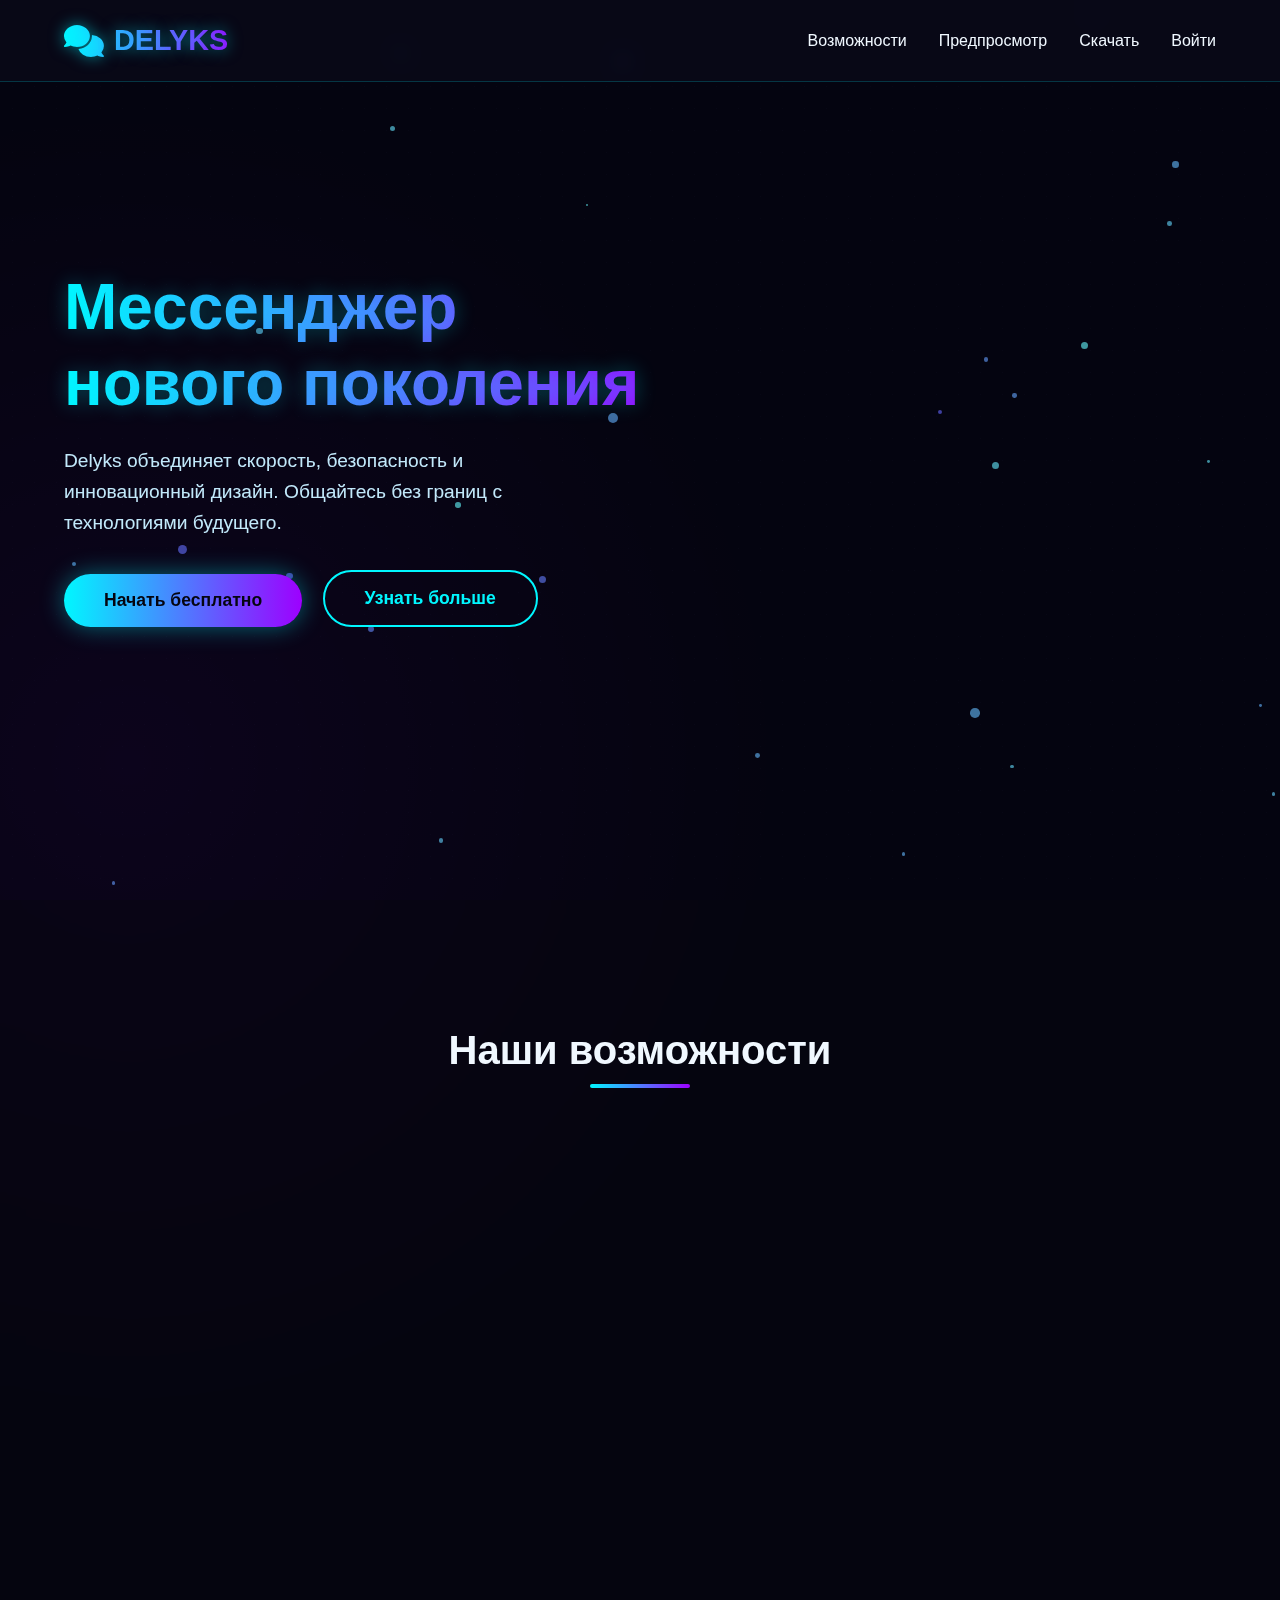
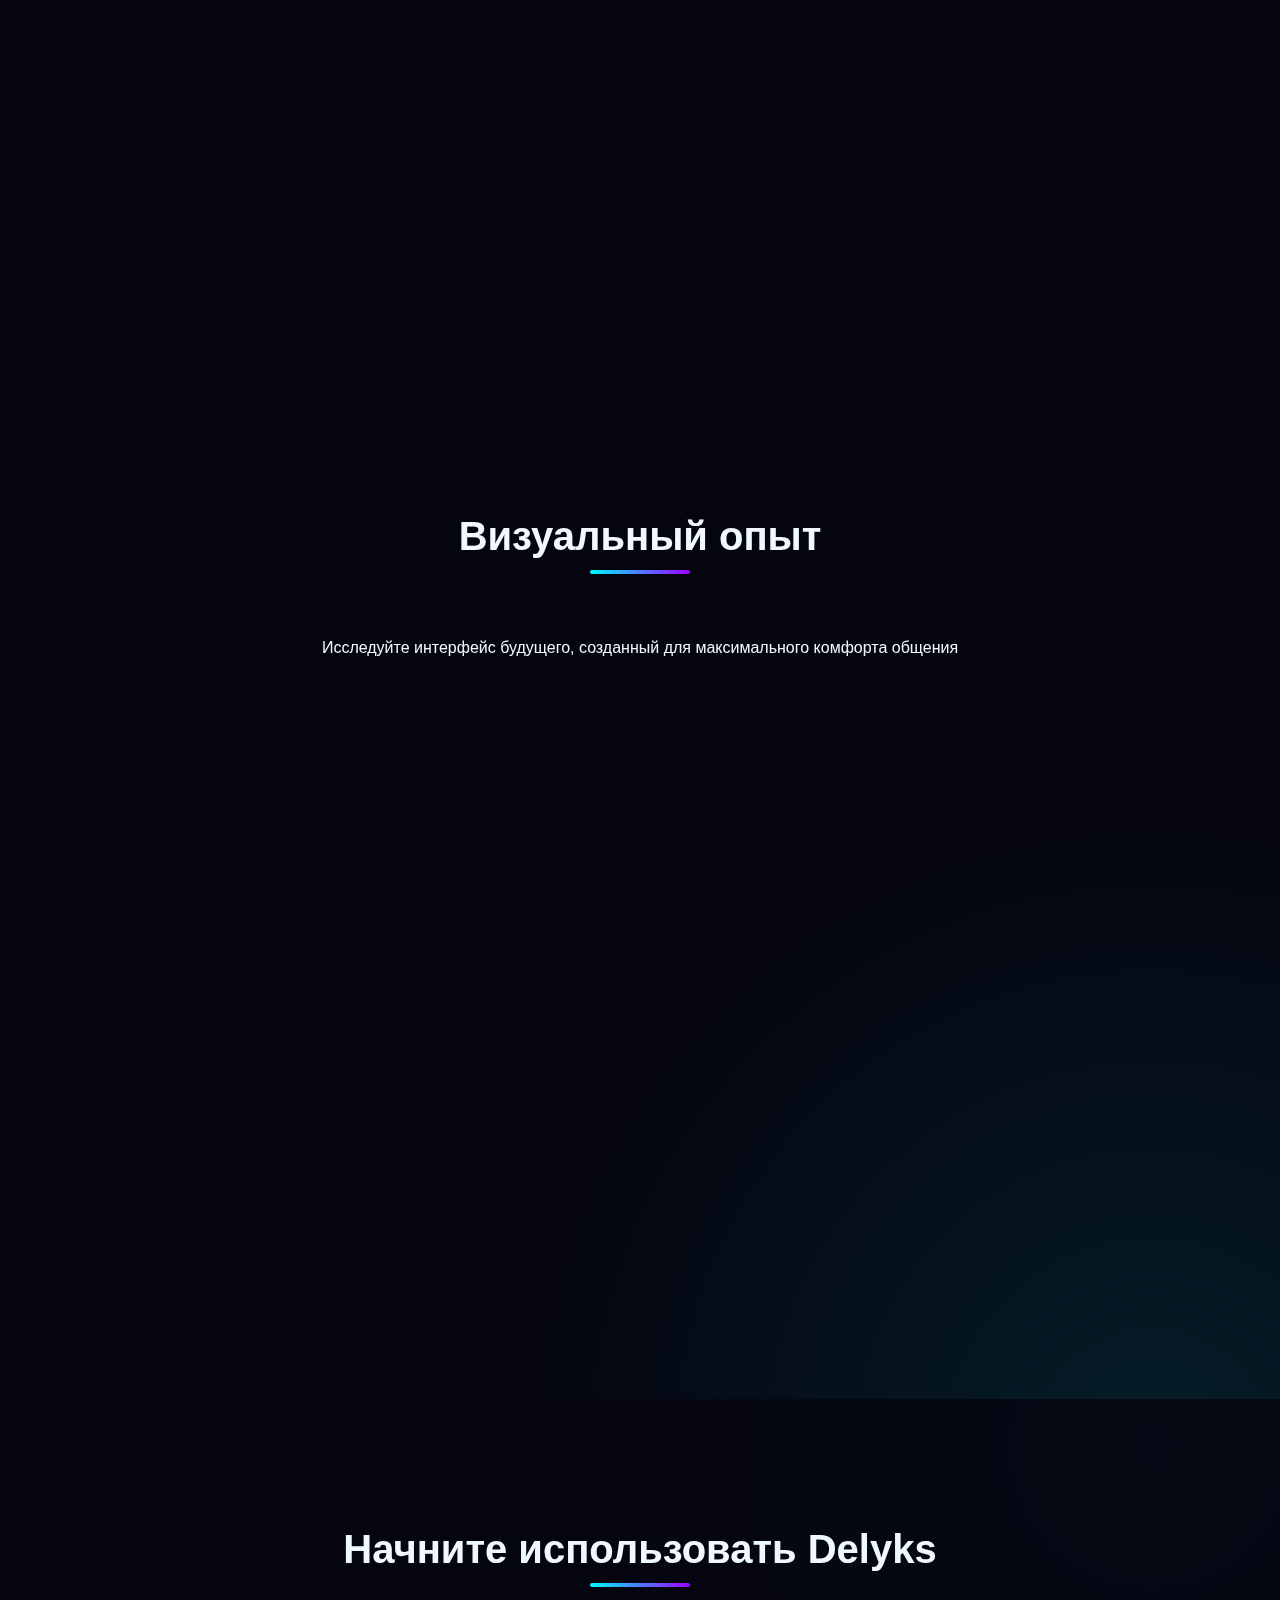
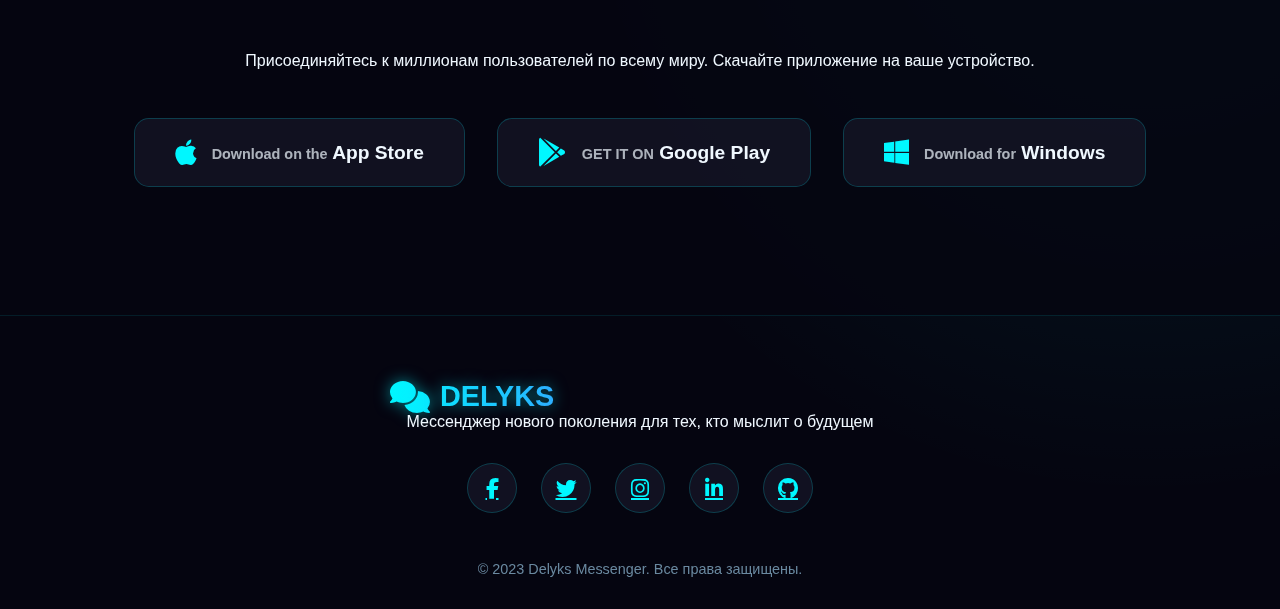
<file: Dedlyx.html>
<!DOCTYPE html>
<html lang="ru">
<head>
    <meta charset="UTF-8">
    <meta name="viewport" content="width=device-width, initial-scale=1.0">
    <title>Delyks - Мессенджер будущего</title>
    <link rel="stylesheet" href="https://cdnjs.cloudflare.com/ajax/libs/font-awesome/6.4.0/css/all.min.css">
    <style>
        :root {
            --primary: #00f7ff;
            --secondary: #9d00ff;
            --dark: #0a0a1a;
            --darker: #050510;
            --light: #f0f8ff;
            --transition: all 0.4s cubic-bezier(0.175, 0.885, 0.32, 1.275);
        }
        
        * {
            margin: 0;
            padding: 0;
            box-sizing: border-box;
            font-family: 'Segoe UI', Tahoma, Geneva, Verdana, sans-serif;
        }
        
        body {
            background: var(--darker);
            color: var(--light);
            overflow-x: hidden;
            background-image: 
                radial-gradient(circle at 10% 20%, rgba(157, 0, 255, 0.1) 0%, transparent 20%),
                radial-gradient(circle at 90% 80%, rgba(0, 247, 255, 0.1) 0%, transparent 20%);
            min-height: 100vh;
        }
        
        .grid-pattern {
            position: fixed;
            top: 0;
            left: 0;
            width: 100%;
            height: 100%;
            background: 
                linear-gradient(90deg, var(--darker) 21px, transparent 1%) center,
                linear-gradient(var(--darker) 21px, transparent 1%) center,
                var(--dark);
            background-size: 22px 22px;
            z-index: -2;
            opacity: 0.5;
        }
        
        .particles {
            position: fixed;
            top: 0;
            left: 0;
            width: 100%;
            height: 100%;
            z-index: -1;
            pointer-events: none;
        }
        
        .particle {
            position: absolute;
            border-radius: 50%;
            background: var(--primary);
            opacity: 0.6;
            animation: float 15s infinite linear;
        }
        
        @keyframes float {
            0% {
                transform: translateY(0) translateX(0);
                opacity: 0.2;
            }
            25% {
                transform: translateY(-25vh) translateX(10vw);
            }
            50% {
                transform: translateY(10vh) translateX(-15vw);
                opacity: 0.6;
            }
            75% {
                transform: translateY(-15vh) translateX(20vw);
            }
            100% {
                transform: translateY(0) translateX(0);
                opacity: 0.2;
            }
        }
        
        /* Header Styles */
        header {
            display: flex;
            justify-content: space-between;
            align-items: center;
            padding: 1.5rem 5%;
            position: fixed;
            width: 100%;
            top: 0;
            z-index: 100;
            backdrop-filter: blur(10px);
            background: rgba(10, 10, 26, 0.7);
            border-bottom: 1px solid rgba(0, 247, 255, 0.2);
        }
        
        .logo {
            display: flex;
            align-items: center;
            gap: 10px;
            font-size: 1.8rem;
            font-weight: 700;
            background: linear-gradient(90deg, var(--primary), var(--secondary));
            -webkit-background-clip: text;
            background-clip: text;
            color: transparent;
            text-shadow: 0 0 15px rgba(0, 247, 255, 0.5);
        }
        
        .logo i {
            font-size: 2rem;
        }
        
        nav ul {
            display: flex;
            list-style: none;
            gap: 2rem;
        }
        
        nav a {
            color: var(--light);
            text-decoration: none;
            font-weight: 500;
            position: relative;
            padding: 0.5rem 0;
            transition: var(--transition);
        }
        
        nav a:after {
            content: '';
            position: absolute;
            bottom: 0;
            left: 0;
            width: 0;
            height: 2px;
            background: linear-gradient(90deg, var(--primary), var(--secondary));
            transition: var(--transition);
        }
        
        nav a:hover {
            color: var(--primary);
        }
        
        nav a:hover:after {
            width: 100%;
        }
        
        /* Hero Section */
        .hero {
            min-height: 100vh;
            display: flex;
            align-items: center;
            padding: 0 5%;
            position: relative;
            overflow: hidden;
        }
        
        .hero-content {
            max-width: 600px;
            z-index: 10;
        }
        
        .hero h1 {
            font-size: 4rem;
            margin-bottom: 1.5rem;
            line-height: 1.2;
            background: linear-gradient(90deg, var(--primary), var(--secondary));
            -webkit-background-clip: text;
            background-clip: text;
            color: transparent;
            text-shadow: 0 0 20px rgba(0, 247, 255, 0.3);
        }
        
        .hero p {
            font-size: 1.2rem;
            margin-bottom: 2rem;
            line-height: 1.6;
            color: #c2e9fb;
            max-width: 500px;
        }
        
        /* Futuristic Buttons */
        .btn {
            display: inline-block;
            padding: 1rem 2.5rem;
            border-radius: 50px;
            text-decoration: none;
            font-weight: 600;
            font-size: 1.1rem;
            position: relative;
            overflow: hidden;
            transition: var(--transition);
            border: none;
            cursor: pointer;
            z-index: 1;
        }
        
        .btn-primary {
            background: linear-gradient(90deg, var(--primary), var(--secondary));
            color: var(--darker);
            box-shadow: 0 0 25px rgba(0, 247, 255, 0.4);
        }
        
        .btn-primary:hover {
            transform: translateY(-5px);
            box-shadow: 0 10px 30px rgba(0, 247, 255, 0.6);
        }
        
        .btn-secondary {
            background: transparent;
            color: var(--primary);
            border: 2px solid var(--primary);
            margin-left: 1rem;
        }
        
        .btn-secondary:hover {
            background: rgba(0, 247, 255, 0.1);
            box-shadow: 0 0 20px rgba(0, 247, 255, 0.4);
        }
        
        .btn:before {
            content: '';
            position: absolute;
            top: 0;
            left: 0;
            width: 100%;
            height: 100%;
            background: linear-gradient(90deg, transparent, rgba(255, 255, 255, 0.3), transparent);
            transform: translateX(-100%);
            transition: transform 0.6s ease;
            z-index: -1;
        }
        
        .btn:hover:before {
            transform: translateX(100%);
        }
        
        /* Features Section */
        .features {
            padding: 8rem 5%;
            background: rgba(5, 5, 16, 0.7);
            backdrop-filter: blur(10px);
            position: relative;
        }
        
        .section-title {
            text-align: center;
            font-size: 2.5rem;
            margin-bottom: 5rem;
            position: relative;
        }
        
        .section-title:after {
            content: '';
            position: absolute;
            bottom: -15px;
            left: 50%;
            transform: translateX(-50%);
            width: 100px;
            height: 4px;
            background: linear-gradient(90deg, var(--primary), var(--secondary));
            border-radius: 2px;
        }
        
        .features-grid {
            display: grid;
            grid-template-columns: repeat(auto-fit, minmax(300px, 1fr));
            gap: 2.5rem;
        }
        
        .feature-card {
            background: rgba(20, 20, 40, 0.5);
            border: 1px solid rgba(0, 247, 255, 0.1);
            border-radius: 20px;
            padding: 2.5rem;
            text-align: center;
            transition: var(--transition);
            backdrop-filter: blur(10px);
            position: relative;
            overflow: hidden;
        }
        
        .feature-card:hover {
            transform: translateY(-10px);
            border-color: rgba(0, 247, 255, 0.3);
            box-shadow: 0 10px 30px rgba(0, 247, 255, 0.1);
        }
        
        .feature-card:before {
            content: '';
            position: absolute;
            top: -2px;
            left: -2px;
            right: -2px;
            bottom: -2px;
            background: linear-gradient(45deg, var(--primary), var(--secondary));
            z-index: -1;
            border-radius: 22px;
            opacity: 0;
            transition: var(--transition);
        }
        
        .feature-card:hover:before {
            opacity: 1;
        }
        
        .feature-icon {
            font-size: 3.5rem;
            margin-bottom: 1.5rem;
            background: linear-gradient(90deg, var(--primary), var(--secondary));
            -webkit-background-clip: text;
            background-clip: text;
            color: transparent;
        }
        
        .feature-card h3 {
            font-size: 1.5rem;
            margin-bottom: 1rem;
        }
        
        .feature-card p {
            color: #a0d2eb;
            line-height: 1.6;
        }
        
        /* App Preview */
        .app-preview {
            padding: 8rem 5%;
            text-align: center;
            position: relative;
        }
        
        .preview-container {
            max-width: 900px;
            margin: 0 auto;
            display: flex;
            justify-content: center;
            align-items: center;
            gap: 3rem;
            margin-top: 4rem;
        }
        
        .phone-mockup {
            width: 280px;
            height: 550px;
            border-radius: 40px;
            border: 8px solid #111;
            background: #000;
            position: relative;
            overflow: hidden;
            box-shadow: 0 20px 50px rgba(0, 0, 0, 0.5);
        }
        
        .phone-screen {
            width: 100%;
            height: 100%;
            background: linear-gradient(135deg, #1a1a2e, #16213e);
            padding: 20px;
            overflow: hidden;
            position: relative;
        }
        
        .chat-bubble {
            background: rgba(0, 247, 255, 0.1);
            border-radius: 20px;
            padding: 15px;
            margin-bottom: 15px;
            max-width: 80%;
            position: relative;
            animation: fadeIn 0.5s ease forwards;
            opacity: 0;
            border: 1px solid rgba(0, 247, 255, 0.2);
        }
        
        .chat-bubble:nth-child(1) {
            align-self: flex-start;
            animation-delay: 0.2s;
        }
        
        .chat-bubble:nth-child(2) {
            align-self: flex-end;
            margin-left: auto;
            background: rgba(157, 0, 255, 0.1);
            border-color: rgba(157, 0, 255, 0.2);
            animation-delay: 0.6s;
        }
        
        .chat-bubble:nth-child(3) {
            align-self: flex-start;
            animation-delay: 1s;
        }
        
        .chat-bubble:nth-child(4) {
            align-self: flex-end;
            margin-left: auto;
            background: rgba(157, 0, 255, 0.1);
            border-color: rgba(157, 0, 255, 0.2);
            animation-delay: 1.4s;
        }
        
        @keyframes fadeIn {
            to {
                opacity: 1;
                transform: translateY(0);
            }
        }
        
        /* Download Section */
        .download {
            padding: 8rem 5%;
            text-align: center;
            background: rgba(5, 5, 16, 0.8);
            position: relative;
        }
        
        .download-content {
            max-width: 700px;
            margin: 0 auto;
        }
        
        .download-buttons {
            display: flex;
            justify-content: center;
            gap: 2rem;
            margin-top: 3rem;
            flex-wrap: wrap;
        }
        
        .platform-btn {
            display: flex;
            align-items: center;
            gap: 15px;
            padding: 1.2rem 2.5rem;
            border-radius: 15px;
            background: rgba(30, 30, 50, 0.5);
            border: 1px solid rgba(0, 247, 255, 0.2);
            text-decoration: none;
            color: var(--light);
            transition: var(--transition);
        }
        
        .platform-btn:hover {
            background: rgba(0, 247, 255, 0.1);
            transform: translateY(-5px);
            box-shadow: 0 10px 25px rgba(0, 247, 255, 0.2);
            border-color: var(--primary);
        }
        
        .platform-btn i {
            font-size: 1.8rem;
            color: var(--primary);
        }
        
        .platform-btn span {
            text-align: left;
        }
        
        .platform-btn span:first-child {
            font-size: 0.9rem;
            opacity: 0.7;
        }
        
        .platform-btn span:last-child {
            font-size: 1.2rem;
            font-weight: 600;
        }
        
        /* Footer */
        footer {
            padding: 4rem 5% 2rem;
            border-top: 1px solid rgba(0, 247, 255, 0.1);
            text-align: center;
        }
        
        .footer-content {
            max-width: 500px;
            margin: 0 auto 3rem;
        }
        
        .social-links {
            display: flex;
            justify-content: center;
            gap: 1.5rem;
            margin: 2rem 0;
        }
        
        .social-links a {
            display: flex;
            align-items: center;
            justify-content: center;
            width: 50px;
            height: 50px;
            border-radius: 50%;
            background: rgba(30, 30, 50, 0.5);
            color: var(--primary);
            font-size: 1.3rem;
            transition: var(--transition);
            border: 1px solid rgba(0, 247, 255, 0.2);
        }
        
        .social-links a:hover {
            background: rgba(0, 247, 255, 0.1);
            transform: translateY(-5px);
            box-shadow: 0 5px 15px rgba(0, 247, 255, 0.2);
        }
        
        .copyright {
            margin-top: 2rem;
            color: #6a89a0;
            font-size: 0.9rem;
        }
        
        /* Animations */
        @keyframes floatUpDown {
            0%, 100% {
                transform: translateY(0);
            }
            50% {
                transform: translateY(-20px);
            }
        }
        
        /* Responsive Design */
        @media (max-width: 768px) {
            .hero h1 {
                font-size: 2.8rem;
            }
            
            .preview-container {
                flex-direction: column;
            }
            
            nav ul {
                gap: 1.2rem;
            }
            
            .download-buttons {
                flex-direction: column;
                align-items: center;
            }
        }
        
        @media (max-width: 480px) {
            .hero h1 {
                font-size: 2.2rem;
            }
            
            nav ul {
                display: none;
            }
            
            .btn {
                display: block;
                width: 100%;
                margin-bottom: 1rem;
                text-align: center;
            }
            
            .btn-secondary {
                margin-left: 0;
            }
        }
    </style>
</head>
<body>
    <!-- Background Elements -->
    <div class="grid-pattern"></div>
    <div class="particles" id="particles"></div>
    
    <!-- Header -->
    <header>
        <div class="logo">
            <i class="fas fa-comments"></i>
            <span>DELYKS</span>
        </div>
        <nav>
            <ul>
                <li><a href="#features">Возможности</a></li>
                <li><a href="#preview">Предпросмотр</a></li>
                <li><a href="#download">Скачать</a></li>
                <li><a href="#">Войти</a></li>
            </ul>
        </nav>
    </header>
    
    <!-- Hero Section -->
    <section class="hero">
        <div class="hero-content">
            <h1>Мессенджер нового поколения</h1>
            <p>Delyks объединяет скорость, безопасность и инновационный дизайн. Общайтесь без границ с технологиями будущего.</p>
            <div class="hero-buttons">
                <a href="#download" class="btn btn-primary">Начать бесплатно</a>
                <a href="#features" class="btn btn-secondary">Узнать больше</a>
            </div>
        </div>
    </section>
    
    <!-- Features Section -->
    <section class="features" id="features">
        <h2 class="section-title">Наши возможности</h2>
        <div class="features-grid">
            <div class="feature-card">
                <div class="feature-icon">
                    <i class="fas fa-bolt"></i>
                </div>
                <h3>Молниеносная скорость</h3>
                <p>Сообщения доставляются мгновенно благодаря нашей запатентованной технологии передачи данных.</p>
            </div>
            
            <div class="feature-card">
                <div class="feature-icon">
                    <i class="fas fa-lock"></i>
                </div>
                <h3>Военное шифрование</h3>
                <p>Ваши разговоры защищены сквозным шифрованием, недоступным даже для нас.</p>
            </div>
            
            <div class="feature-card">
                <div class="feature-icon">
                    <i class="fas fa-robot"></i>
                </div>
                <h3>ИИ помощник</h3>
                <p>Встроенный искусственный интеллект помогает в общении и решении задач.</p>
            </div>
            
            <div class="feature-card">
                <div class="feature-icon">
                    <i class="fas fa-vr-cardboard"></i>
                </div>
                <h3>VR-интеграция</h3>
                <p>Общайтесь в виртуальной реальности с нашим уникальным VR-чат модулем.</p>
            </div>
            
            <div class="feature-card">
                <div class="feature-icon">
                    <i class="fas fa-language"></i>
                </div>
                <h3>Перевод в реальном времени</h3>
                <p>Общайтесь без языковых барьеров с мгновенным переводом сообщений.</p>
            </div>
            
            <div class="feature-card">
                <div class="feature-icon">
                    <i class="fas fa-infinity"></i>
                </div>
                <h3>Безлимитное общение</h3>
                <p>Отправляйте неограниченное количество сообщений, фото и видео без подписок.</p>
            </div>
        </div>
    </section>
    
    <!-- App Preview -->
    <section class="app-preview" id="preview">
        <h2 class="section-title">Визуальный опыт</h2>
        <p>Исследуйте интерфейс будущего, созданный для максимального комфорта общения</p>
        
        <div class="preview-container">
            <div class="phone-mockup">
                <div class="phone-screen">
                    <div class="chat-bubble">
                        <strong>Алексей</strong>
                        <p>Привет! Как насчет встречи завтра в новом VR-чате?</p>
                    </div>
                    <div class="chat-bubble">
                        <strong>Мария</strong>
                        <p>Отличная идея! В какое время? Я могу после 18:00</p>
                    </div>
                    <div class="chat-bubble">
                        <strong>Алексей</strong>
                        <p>Отлично! Я создам комнату и отправлю тебе приглашение</p>
                    </div>
                    <div class="chat-bubble">
                        <strong>Мария</strong>
                        <p>Супер! Жду с нетерпением, особенно после твоих рассказов о новых функциях</p>
                    </div>
                </div>
            </div>
        </div>
    </section>
    
    <!-- Download Section -->
    <section class="download" id="download">
        <h2 class="section-title">Начните использовать Delyks</h2>
        <p>Присоединяйтесь к миллионам пользователей по всему миру. Скачайте приложение на ваше устройство.</p>
        
        <div class="download-buttons">
            <a href="#" class="platform-btn">
                <i class="fab fa-apple"></i>
                <span>
                    <span>Download on the</span>
                    <span>App Store</span>
                </span>
            </a>
            
            <a href="#" class="platform-btn">
                <i class="fab fa-google-play"></i>
                <span>
                    <span>GET IT ON</span>
                    <span>Google Play</span>
                </span>
            </a>
            
            <a href="#" class="platform-btn">
                <i class="fab fa-windows"></i>
                <span>
                    <span>Download for</span>
                    <span>Windows</span>
                </span>
            </a>
        </div>
    </section>
    
    <!-- Footer -->
    <footer>
        <div class="footer-content">
            <div class="logo">
                <i class="fas fa-comments"></i>
                <span>DELYKS</span>
            </div>
            <p>Мессенджер нового поколения для тех, кто мыслит о будущем</p>
            
            <div class="social-links">
                <a href="#"><i class="fab fa-facebook-f"></i></a>
                <a href="#"><i class="fab fa-twitter"></i></a>
                <a href="#"><i class="fab fa-instagram"></i></a>
                <a href="#"><i class="fab fa-linkedin-in"></i></a>
                <a href="#"><i class="fab fa-github"></i></a>
            </div>
        </div>
        
        <div class="copyright">
            &copy; 2023 Delyks Messenger. Все права защищены.
        </div>
    </footer>
    
    <script>
        // Создание частиц для фона
        function createParticles() {
            const particlesContainer = document.getElementById('particles');
            const particleCount = 30;
            
            for (let i = 0; i < particleCount; i++) {
                const particle = document.createElement('div');
                particle.classList.add('particle');
                
                // Случайные параметры для частиц
                const size = Math.random() * 8 + 2;
                const posX = Math.random() * 100;
                const posY = Math.random() * 100;
                const animationDuration = Math.random() * 20 + 10;
                const animationDelay = Math.random() * 5;
                const hue = Math.random() * 60 + 180; // Оттенки синего и фиолетового
                
                particle.style.width = `${size}px`;
                particle.style.height = `${size}px`;
                particle.style.left = `${posX}%`;
                particle.style.top = `${posY}%`;
                particle.style.animationDuration = `${animationDuration}s`;
                particle.style.animationDelay = `${animationDelay}s`;
                particle.style.backgroundColor = `hsl(${hue}, 100%, 70%)`;
                
                particlesContainer.appendChild(particle);
            }
        }
        
        // Анимация при скролле
        function animateOnScroll() {
            const elements = document.querySelectorAll('.feature-card, .phone-mockup');
            
            elements.forEach(element => {
                const elementTop = element.getBoundingClientRect().top;
                const windowHeight = window.innerHeight;
                
                if (elementTop < windowHeight - 100) {
                    element.style.opacity = 1;
                    element.style.transform = 'translateY(0)';
                }
            });
        }
        
        // Инициализация
        document.addEventListener('DOMContentLoaded', () => {
            createParticles();
            
            // Начальная настройка для анимации
            document.querySelectorAll('.feature-card, .phone-mockup').forEach(el => {
                el.style.opacity = 0;
                el.style.transform = 'translateY(50px)';
                el.style.transition = 'opacity 0.8s ease, transform 0.8s ease';
            });
            
            // Анимация при загрузке
            setTimeout(() => {
                document.querySelector('.hero h1').style.animation = 'fadeIn 1s forwards';
                document.querySelector('.hero p').style.animation = 'fadeIn 1s 0.3s forwards';
                document.querySelector('.hero-buttons').style.animation = 'fadeIn 1s 0.6s forwards';
            }, 500);
            
            // Слушатель скролла
            window.addEventListener('scroll', animateOnScroll);
            // Инициализация при загрузке
            animateOnScroll();
            
            // Плавная прокрутка для якорных ссылок
            document.querySelectorAll('a[href^="#"]').forEach(anchor => {
                anchor.addEventListener('click', function(e) {
                    e.preventDefault();
                    const target = document.querySelector(this.getAttribute('href'));
                    if (target) {
                        window.scrollTo({
                            top: target.offsetTop - 80,
                            behavior: 'smooth'
                        });
                    }
                });
            });
        });
    </script>
</body>
</html>
</file>
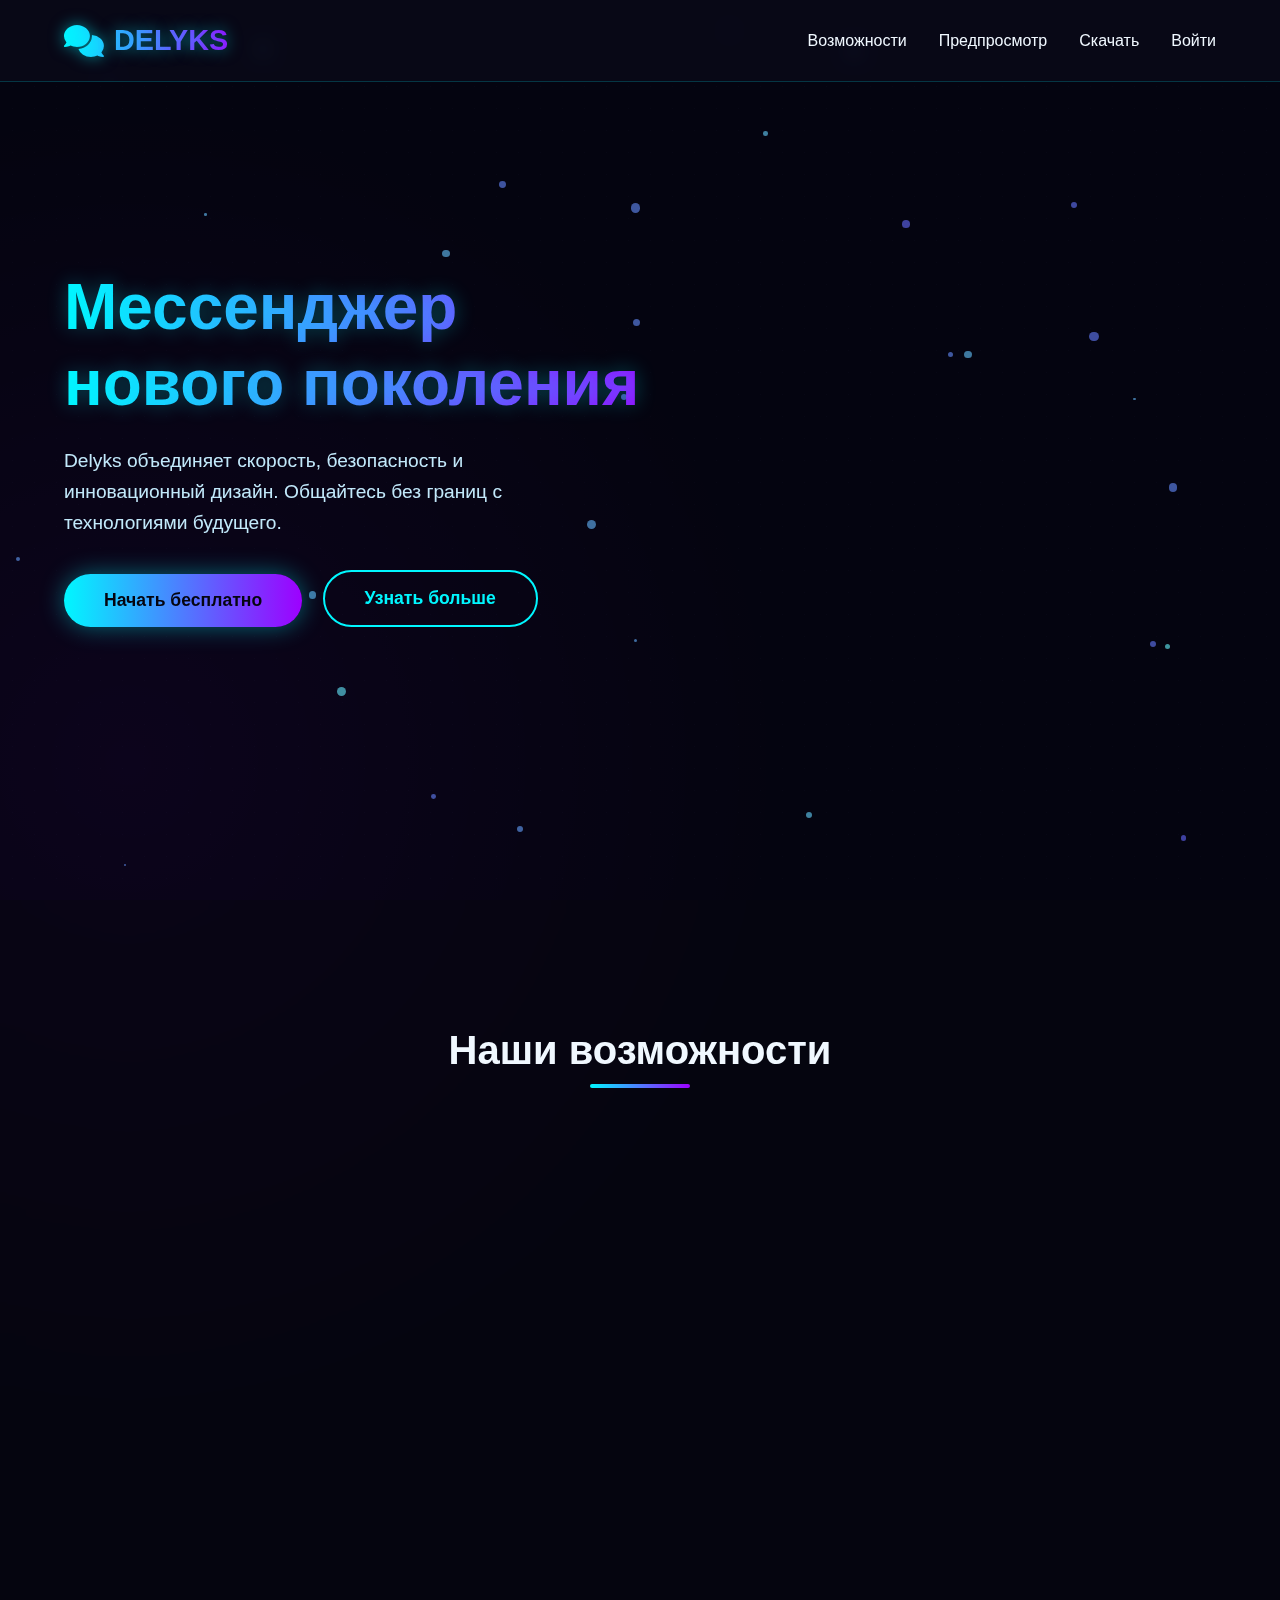
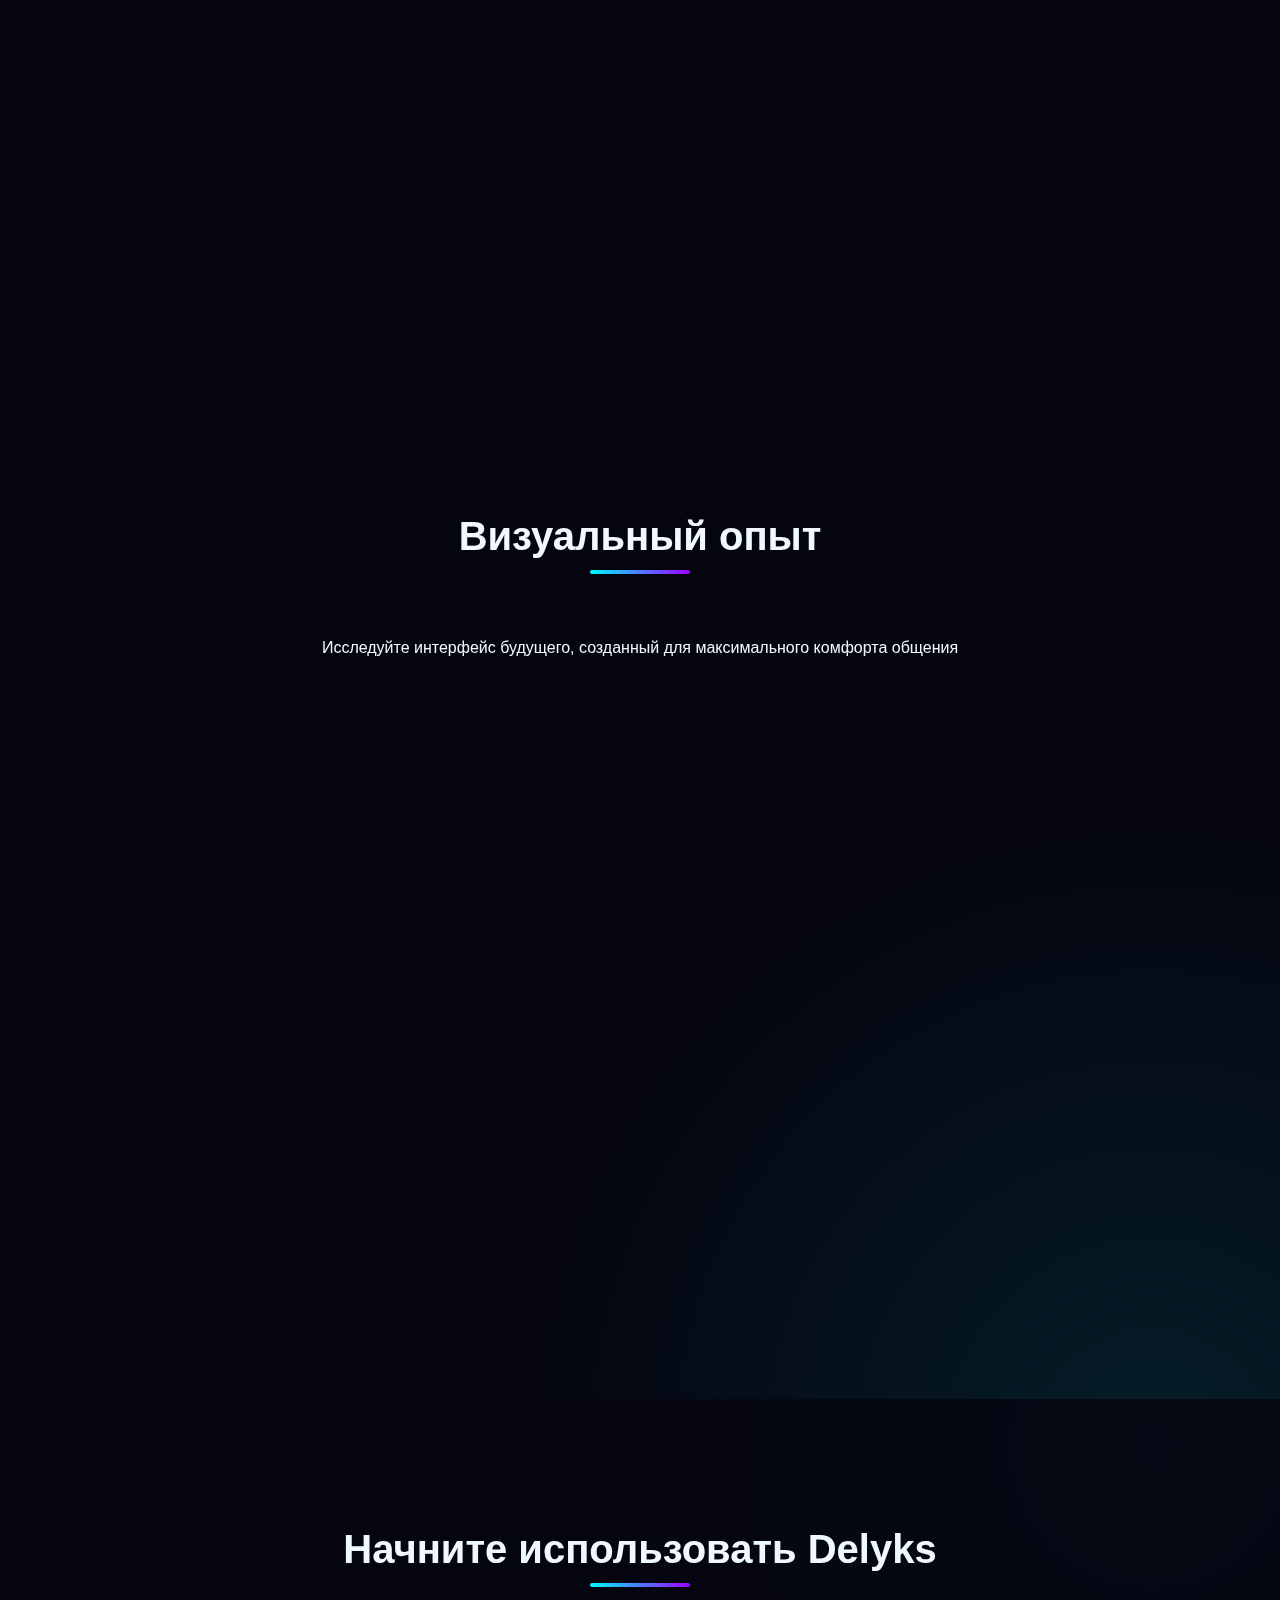
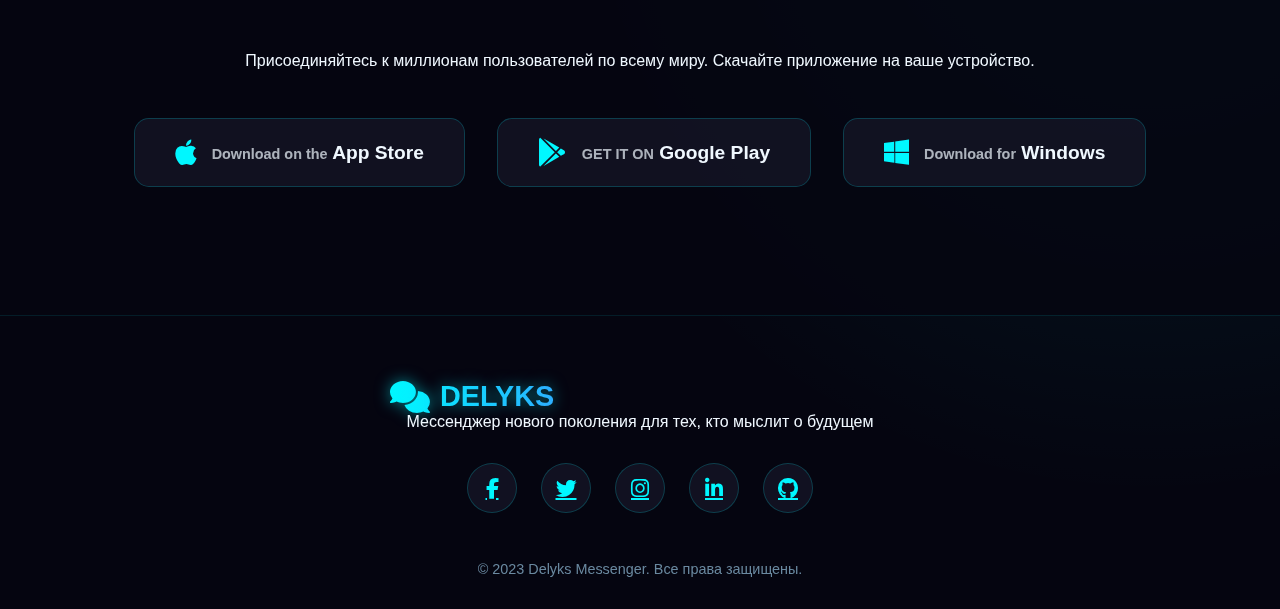
<file: newfile (19).html>
<!DOCTYPE html>
<html lang="ru">
<head>
    <meta charset="UTF-8">
    <meta name="viewport" content="width=device-width, initial-scale=1.0">
    <title>Delyks - Мессенджер будущего</title>
    <link rel="stylesheet" href="https://cdnjs.cloudflare.com/ajax/libs/font-awesome/6.4.0/css/all.min.css">
    <style>
        :root {
            --primary: #00f7ff;
            --secondary: #9d00ff;
            --dark: #0a0a1a;
            --darker: #050510;
            --light: #f0f8ff;
            --transition: all 0.4s cubic-bezier(0.175, 0.885, 0.32, 1.275);
        }
        
        * {
            margin: 0;
            padding: 0;
            box-sizing: border-box;
            font-family: 'Segoe UI', Tahoma, Geneva, Verdana, sans-serif;
        }
        
        body {
            background: var(--darker);
            color: var(--light);
            overflow-x: hidden;
            background-image: 
                radial-gradient(circle at 10% 20%, rgba(157, 0, 255, 0.1) 0%, transparent 20%),
                radial-gradient(circle at 90% 80%, rgba(0, 247, 255, 0.1) 0%, transparent 20%);
            min-height: 100vh;
        }
        
        .grid-pattern {
            position: fixed;
            top: 0;
            left: 0;
            width: 100%;
            height: 100%;
            background: 
                linear-gradient(90deg, var(--darker) 21px, transparent 1%) center,
                linear-gradient(var(--darker) 21px, transparent 1%) center,
                var(--dark);
            background-size: 22px 22px;
            z-index: -2;
            opacity: 0.5;
        }
        
        .particles {
            position: fixed;
            top: 0;
            left: 0;
            width: 100%;
            height: 100%;
            z-index: -1;
            pointer-events: none;
        }
        
        .particle {
            position: absolute;
            border-radius: 50%;
            background: var(--primary);
            opacity: 0.6;
            animation: float 15s infinite linear;
        }
        
        @keyframes float {
            0% {
                transform: translateY(0) translateX(0);
                opacity: 0.2;
            }
            25% {
                transform: translateY(-25vh) translateX(10vw);
            }
            50% {
                transform: translateY(10vh) translateX(-15vw);
                opacity: 0.6;
            }
            75% {
                transform: translateY(-15vh) translateX(20vw);
            }
            100% {
                transform: translateY(0) translateX(0);
                opacity: 0.2;
            }
        }
        
        /* Header Styles */
        header {
            display: flex;
            justify-content: space-between;
            align-items: center;
            padding: 1.5rem 5%;
            position: fixed;
            width: 100%;
            top: 0;
            z-index: 100;
            backdrop-filter: blur(10px);
            background: rgba(10, 10, 26, 0.7);
            border-bottom: 1px solid rgba(0, 247, 255, 0.2);
        }
        
        .logo {
            display: flex;
            align-items: center;
            gap: 10px;
            font-size: 1.8rem;
            font-weight: 700;
            background: linear-gradient(90deg, var(--primary), var(--secondary));
            -webkit-background-clip: text;
            background-clip: text;
            color: transparent;
            text-shadow: 0 0 15px rgba(0, 247, 255, 0.5);
        }
        
        .logo i {
            font-size: 2rem;
        }
        
        nav ul {
            display: flex;
            list-style: none;
            gap: 2rem;
        }
        
        nav a {
            color: var(--light);
            text-decoration: none;
            font-weight: 500;
            position: relative;
            padding: 0.5rem 0;
            transition: var(--transition);
        }
        
        nav a:after {
            content: '';
            position: absolute;
            bottom: 0;
            left: 0;
            width: 0;
            height: 2px;
            background: linear-gradient(90deg, var(--primary), var(--secondary));
            transition: var(--transition);
        }
        
        nav a:hover {
            color: var(--primary);
        }
        
        nav a:hover:after {
            width: 100%;
        }
        
        /* Hero Section */
        .hero {
            min-height: 100vh;
            display: flex;
            align-items: center;
            padding: 0 5%;
            position: relative;
            overflow: hidden;
        }
        
        .hero-content {
            max-width: 600px;
            z-index: 10;
        }
        
        .hero h1 {
            font-size: 4rem;
            margin-bottom: 1.5rem;
            line-height: 1.2;
            background: linear-gradient(90deg, var(--primary), var(--secondary));
            -webkit-background-clip: text;
            background-clip: text;
            color: transparent;
            text-shadow: 0 0 20px rgba(0, 247, 255, 0.3);
        }
        
        .hero p {
            font-size: 1.2rem;
            margin-bottom: 2rem;
            line-height: 1.6;
            color: #c2e9fb;
            max-width: 500px;
        }
        
        /* Futuristic Buttons */
        .btn {
            display: inline-block;
            padding: 1rem 2.5rem;
            border-radius: 50px;
            text-decoration: none;
            font-weight: 600;
            font-size: 1.1rem;
            position: relative;
            overflow: hidden;
            transition: var(--transition);
            border: none;
            cursor: pointer;
            z-index: 1;
        }
        
        .btn-primary {
            background: linear-gradient(90deg, var(--primary), var(--secondary));
            color: var(--darker);
            box-shadow: 0 0 25px rgba(0, 247, 255, 0.4);
        }
        
        .btn-primary:hover {
            transform: translateY(-5px);
            box-shadow: 0 10px 30px rgba(0, 247, 255, 0.6);
        }
        
        .btn-secondary {
            background: transparent;
            color: var(--primary);
            border: 2px solid var(--primary);
            margin-left: 1rem;
        }
        
        .btn-secondary:hover {
            background: rgba(0, 247, 255, 0.1);
            box-shadow: 0 0 20px rgba(0, 247, 255, 0.4);
        }
        
        .btn:before {
            content: '';
            position: absolute;
            top: 0;
            left: 0;
            width: 100%;
            height: 100%;
            background: linear-gradient(90deg, transparent, rgba(255, 255, 255, 0.3), transparent);
            transform: translateX(-100%);
            transition: transform 0.6s ease;
            z-index: -1;
        }
        
        .btn:hover:before {
            transform: translateX(100%);
        }
        
        /* Features Section */
        .features {
            padding: 8rem 5%;
            background: rgba(5, 5, 16, 0.7);
            backdrop-filter: blur(10px);
            position: relative;
        }
        
        .section-title {
            text-align: center;
            font-size: 2.5rem;
            margin-bottom: 5rem;
            position: relative;
        }
        
        .section-title:after {
            content: '';
            position: absolute;
            bottom: -15px;
            left: 50%;
            transform: translateX(-50%);
            width: 100px;
            height: 4px;
            background: linear-gradient(90deg, var(--primary), var(--secondary));
            border-radius: 2px;
        }
        
        .features-grid {
            display: grid;
            grid-template-columns: repeat(auto-fit, minmax(300px, 1fr));
            gap: 2.5rem;
        }
        
        .feature-card {
            background: rgba(20, 20, 40, 0.5);
            border: 1px solid rgba(0, 247, 255, 0.1);
            border-radius: 20px;
            padding: 2.5rem;
            text-align: center;
            transition: var(--transition);
            backdrop-filter: blur(10px);
            position: relative;
            overflow: hidden;
        }
        
        .feature-card:hover {
            transform: translateY(-10px);
            border-color: rgba(0, 247, 255, 0.3);
            box-shadow: 0 10px 30px rgba(0, 247, 255, 0.1);
        }
        
        .feature-card:before {
            content: '';
            position: absolute;
            top: -2px;
            left: -2px;
            right: -2px;
            bottom: -2px;
            background: linear-gradient(45deg, var(--primary), var(--secondary));
            z-index: -1;
            border-radius: 22px;
            opacity: 0;
            transition: var(--transition);
        }
        
        .feature-card:hover:before {
            opacity: 1;
        }
        
        .feature-icon {
            font-size: 3.5rem;
            margin-bottom: 1.5rem;
            background: linear-gradient(90deg, var(--primary), var(--secondary));
            -webkit-background-clip: text;
            background-clip: text;
            color: transparent;
        }
        
        .feature-card h3 {
            font-size: 1.5rem;
            margin-bottom: 1rem;
        }
        
        .feature-card p {
            color: #a0d2eb;
            line-height: 1.6;
        }
        
        /* App Preview */
        .app-preview {
            padding: 8rem 5%;
            text-align: center;
            position: relative;
        }
        
        .preview-container {
            max-width: 900px;
            margin: 0 auto;
            display: flex;
            justify-content: center;
            align-items: center;
            gap: 3rem;
            margin-top: 4rem;
        }
        
        .phone-mockup {
            width: 280px;
            height: 550px;
            border-radius: 40px;
            border: 8px solid #111;
            background: #000;
            position: relative;
            overflow: hidden;
            box-shadow: 0 20px 50px rgba(0, 0, 0, 0.5);
        }
        
        .phone-screen {
            width: 100%;
            height: 100%;
            background: linear-gradient(135deg, #1a1a2e, #16213e);
            padding: 20px;
            overflow: hidden;
            position: relative;
        }
        
        .chat-bubble {
            background: rgba(0, 247, 255, 0.1);
            border-radius: 20px;
            padding: 15px;
            margin-bottom: 15px;
            max-width: 80%;
            position: relative;
            animation: fadeIn 0.5s ease forwards;
            opacity: 0;
            border: 1px solid rgba(0, 247, 255, 0.2);
        }
        
        .chat-bubble:nth-child(1) {
            align-self: flex-start;
            animation-delay: 0.2s;
        }
        
        .chat-bubble:nth-child(2) {
            align-self: flex-end;
            margin-left: auto;
            background: rgba(157, 0, 255, 0.1);
            border-color: rgba(157, 0, 255, 0.2);
            animation-delay: 0.6s;
        }
        
        .chat-bubble:nth-child(3) {
            align-self: flex-start;
            animation-delay: 1s;
        }
        
        .chat-bubble:nth-child(4) {
            align-self: flex-end;
            margin-left: auto;
            background: rgba(157, 0, 255, 0.1);
            border-color: rgba(157, 0, 255, 0.2);
            animation-delay: 1.4s;
        }
        
        @keyframes fadeIn {
            to {
                opacity: 1;
                transform: translateY(0);
            }
        }
        
        /* Download Section */
        .download {
            padding: 8rem 5%;
            text-align: center;
            background: rgba(5, 5, 16, 0.8);
            position: relative;
        }
        
        .download-content {
            max-width: 700px;
            margin: 0 auto;
        }
        
        .download-buttons {
            display: flex;
            justify-content: center;
            gap: 2rem;
            margin-top: 3rem;
            flex-wrap: wrap;
        }
        
        .platform-btn {
            display: flex;
            align-items: center;
            gap: 15px;
            padding: 1.2rem 2.5rem;
            border-radius: 15px;
            background: rgba(30, 30, 50, 0.5);
            border: 1px solid rgba(0, 247, 255, 0.2);
            text-decoration: none;
            color: var(--light);
            transition: var(--transition);
        }
        
        .platform-btn:hover {
            background: rgba(0, 247, 255, 0.1);
            transform: translateY(-5px);
            box-shadow: 0 10px 25px rgba(0, 247, 255, 0.2);
            border-color: var(--primary);
        }
        
        .platform-btn i {
            font-size: 1.8rem;
            color: var(--primary);
        }
        
        .platform-btn span {
            text-align: left;
        }
        
        .platform-btn span:first-child {
            font-size: 0.9rem;
            opacity: 0.7;
        }
        
        .platform-btn span:last-child {
            font-size: 1.2rem;
            font-weight: 600;
        }
        
        /* Footer */
        footer {
            padding: 4rem 5% 2rem;
            border-top: 1px solid rgba(0, 247, 255, 0.1);
            text-align: center;
        }
        
        .footer-content {
            max-width: 500px;
            margin: 0 auto 3rem;
        }
        
        .social-links {
            display: flex;
            justify-content: center;
            gap: 1.5rem;
            margin: 2rem 0;
        }
        
        .social-links a {
            display: flex;
            align-items: center;
            justify-content: center;
            width: 50px;
            height: 50px;
            border-radius: 50%;
            background: rgba(30, 30, 50, 0.5);
            color: var(--primary);
            font-size: 1.3rem;
            transition: var(--transition);
            border: 1px solid rgba(0, 247, 255, 0.2);
        }
        
        .social-links a:hover {
            background: rgba(0, 247, 255, 0.1);
            transform: translateY(-5px);
            box-shadow: 0 5px 15px rgba(0, 247, 255, 0.2);
        }
        
        .copyright {
            margin-top: 2rem;
            color: #6a89a0;
            font-size: 0.9rem;
        }
        
        /* Animations */
        @keyframes floatUpDown {
            0%, 100% {
                transform: translateY(0);
            }
            50% {
                transform: translateY(-20px);
            }
        }
        
        /* Responsive Design */
        @media (max-width: 768px) {
            .hero h1 {
                font-size: 2.8rem;
            }
            
            .preview-container {
                flex-direction: column;
            }
            
            nav ul {
                gap: 1.2rem;
            }
            
            .download-buttons {
                flex-direction: column;
                align-items: center;
            }
        }
        
        @media (max-width: 480px) {
            .hero h1 {
                font-size: 2.2rem;
            }
            
            nav ul {
                display: none;
            }
            
            .btn {
                display: block;
                width: 100%;
                margin-bottom: 1rem;
                text-align: center;
            }
            
            .btn-secondary {
                margin-left: 0;
            }
        }
    </style>
</head>
<body>
    <!-- Background Elements -->
    <div class="grid-pattern"></div>
    <div class="particles" id="particles"></div>
    
    <!-- Header -->
    <header>
        <div class="logo">
            <i class="fas fa-comments"></i>
            <span>DELYKS</span>
        </div>
        <nav>
            <ul>
                <li><a href="#features">Возможности</a></li>
                <li><a href="#preview">Предпросмотр</a></li>
                <li><a href="#download">Скачать</a></li>
                <li><a href="#">Войти</a></li>
            </ul>
        </nav>
    </header>
    
    <!-- Hero Section -->
    <section class="hero">
        <div class="hero-content">
            <h1>Мессенджер нового поколения</h1>
            <p>Delyks объединяет скорость, безопасность и инновационный дизайн. Общайтесь без границ с технологиями будущего.</p>
            <div class="hero-buttons">
                <a href="#download" class="btn btn-primary">Начать бесплатно</a>
                <a href="#features" class="btn btn-secondary">Узнать больше</a>
            </div>
        </div>
    </section>
    
    <!-- Features Section -->
    <section class="features" id="features">
        <h2 class="section-title">Наши возможности</h2>
        <div class="features-grid">
            <div class="feature-card">
                <div class="feature-icon">
                    <i class="fas fa-bolt"></i>
                </div>
                <h3>Молниеносная скорость</h3>
                <p>Сообщения доставляются мгновенно благодаря нашей запатентованной технологии передачи данных.</p>
            </div>
            
            <div class="feature-card">
                <div class="feature-icon">
                    <i class="fas fa-lock"></i>
                </div>
                <h3>Военное шифрование</h3>
                <p>Ваши разговоры защищены сквозным шифрованием, недоступным даже для нас.</p>
            </div>
            
            <div class="feature-card">
                <div class="feature-icon">
                    <i class="fas fa-robot"></i>
                </div>
                <h3>ИИ помощник</h3>
                <p>Встроенный искусственный интеллект помогает в общении и решении задач.</p>
            </div>
            
            <div class="feature-card">
                <div class="feature-icon">
                    <i class="fas fa-vr-cardboard"></i>
                </div>
                <h3>VR-интеграция</h3>
                <p>Общайтесь в виртуальной реальности с нашим уникальным VR-чат модулем.</p>
            </div>
            
            <div class="feature-card">
                <div class="feature-icon">
                    <i class="fas fa-language"></i>
                </div>
                <h3>Перевод в реальном времени</h3>
                <p>Общайтесь без языковых барьеров с мгновенным переводом сообщений.</p>
            </div>
            
            <div class="feature-card">
                <div class="feature-icon">
                    <i class="fas fa-infinity"></i>
                </div>
                <h3>Безлимитное общение</h3>
                <p>Отправляйте неограниченное количество сообщений, фото и видео без подписок.</p>
            </div>
        </div>
    </section>
    
    <!-- App Preview -->
    <section class="app-preview" id="preview">
        <h2 class="section-title">Визуальный опыт</h2>
        <p>Исследуйте интерфейс будущего, созданный для максимального комфорта общения</p>
        
        <div class="preview-container">
            <div class="phone-mockup">
                <div class="phone-screen">
                    <div class="chat-bubble">
                        <strong>Алексей</strong>
                        <p>Привет! Как насчет встречи завтра в новом VR-чате?</p>
                    </div>
                    <div class="chat-bubble">
                        <strong>Мария</strong>
                        <p>Отличная идея! В какое время? Я могу после 18:00</p>
                    </div>
                    <div class="chat-bubble">
                        <strong>Алексей</strong>
                        <p>Отлично! Я создам комнату и отправлю тебе приглашение</p>
                    </div>
                    <div class="chat-bubble">
                        <strong>Мария</strong>
                        <p>Супер! Жду с нетерпением, особенно после твоих рассказов о новых функциях</p>
                    </div>
                </div>
            </div>
        </div>
    </section>
    
    <!-- Download Section -->
    <section class="download" id="download">
        <h2 class="section-title">Начните использовать Delyks</h2>
        <p>Присоединяйтесь к миллионам пользователей по всему миру. Скачайте приложение на ваше устройство.</p>
        
        <div class="download-buttons">
            <a href="#" class="platform-btn">
                <i class="fab fa-apple"></i>
                <span>
                    <span>Download on the</span>
                    <span>App Store</span>
                </span>
            </a>
            
            <a href="#" class="platform-btn">
                <i class="fab fa-google-play"></i>
                <span>
                    <span>GET IT ON</span>
                    <span>Google Play</span>
                </span>
            </a>
            
            <a href="#" class="platform-btn">
                <i class="fab fa-windows"></i>
                <span>
                    <span>Download for</span>
                    <span>Windows</span>
                </span>
            </a>
        </div>
    </section>
    
    <!-- Footer -->
    <footer>
        <div class="footer-content">
            <div class="logo">
                <i class="fas fa-comments"></i>
                <span>DELYKS</span>
            </div>
            <p>Мессенджер нового поколения для тех, кто мыслит о будущем</p>
            
            <div class="social-links">
                <a href="#"><i class="fab fa-facebook-f"></i></a>
                <a href="#"><i class="fab fa-twitter"></i></a>
                <a href="#"><i class="fab fa-instagram"></i></a>
                <a href="#"><i class="fab fa-linkedin-in"></i></a>
                <a href="#"><i class="fab fa-github"></i></a>
            </div>
        </div>
        
        <div class="copyright">
            &copy; 2023 Delyks Messenger. Все права защищены.
        </div>
    </footer>
    
    <script>
        // Создание частиц для фона
        function createParticles() {
            const particlesContainer = document.getElementById('particles');
            const particleCount = 30;
            
            for (let i = 0; i < particleCount; i++) {
                const particle = document.createElement('div');
                particle.classList.add('particle');
                
                // Случайные параметры для частиц
                const size = Math.random() * 8 + 2;
                const posX = Math.random() * 100;
                const posY = Math.random() * 100;
                const animationDuration = Math.random() * 20 + 10;
                const animationDelay = Math.random() * 5;
                const hue = Math.random() * 60 + 180; // Оттенки синего и фиолетового
                
                particle.style.width = `${size}px`;
                particle.style.height = `${size}px`;
                particle.style.left = `${posX}%`;
                particle.style.top = `${posY}%`;
                particle.style.animationDuration = `${animationDuration}s`;
                particle.style.animationDelay = `${animationDelay}s`;
                particle.style.backgroundColor = `hsl(${hue}, 100%, 70%)`;
                
                particlesContainer.appendChild(particle);
            }
        }
        
        // Анимация при скролле
        function animateOnScroll() {
            const elements = document.querySelectorAll('.feature-card, .phone-mockup');
            
            elements.forEach(element => {
                const elementTop = element.getBoundingClientRect().top;
                const windowHeight = window.innerHeight;
                
                if (elementTop < windowHeight - 100) {
                    element.style.opacity = 1;
                    element.style.transform = 'translateY(0)';
                }
            });
        }
        
        // Инициализация
        document.addEventListener('DOMContentLoaded', () => {
            createParticles();
            
            // Начальная настройка для анимации
            document.querySelectorAll('.feature-card, .phone-mockup').forEach(el => {
                el.style.opacity = 0;
                el.style.transform = 'translateY(50px)';
                el.style.transition = 'opacity 0.8s ease, transform 0.8s ease';
            });
            
            // Анимация при загрузке
            setTimeout(() => {
                document.querySelector('.hero h1').style.animation = 'fadeIn 1s forwards';
                document.querySelector('.hero p').style.animation = 'fadeIn 1s 0.3s forwards';
                document.querySelector('.hero-buttons').style.animation = 'fadeIn 1s 0.6s forwards';
            }, 500);
            
            // Слушатель скролла
            window.addEventListener('scroll', animateOnScroll);
            // Инициализация при загрузке
            animateOnScroll();
            
            // Плавная прокрутка для якорных ссылок
            document.querySelectorAll('a[href^="#"]').forEach(anchor => {
                anchor.addEventListener('click', function(e) {
                    e.preventDefault();
                    const target = document.querySelector(this.getAttribute('href'));
                    if (target) {
                        window.scrollTo({
                            top: target.offsetTop - 80,
                            behavior: 'smooth'
                        });
                    }
                });
            });
        });
    </script>
</body>
</html>
</file>
